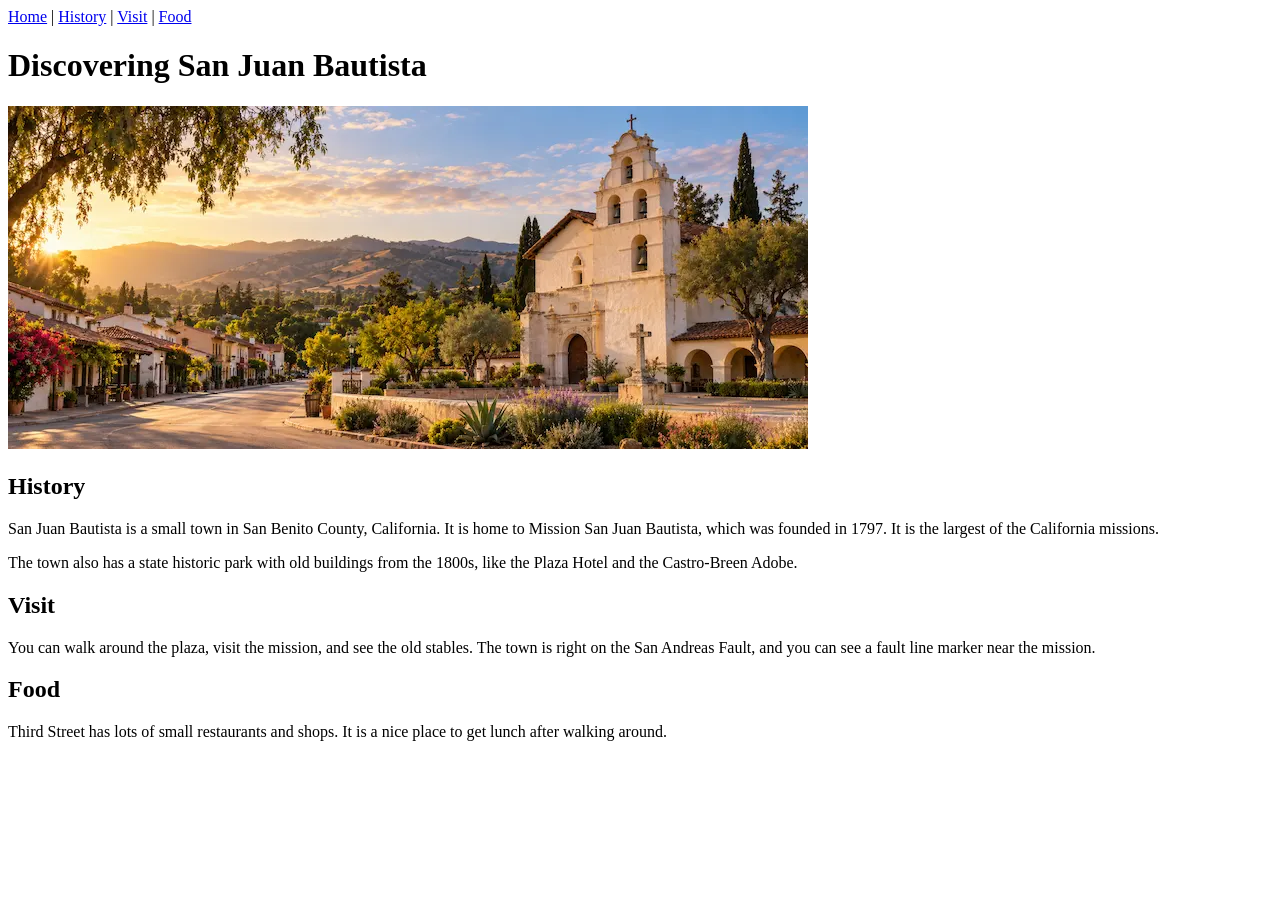
<file: w3/index.html>
<!DOCTYPE html>
<html lang="en">
<head>
<title>Discovering San Juan Bautista</title>
</head>
<body>

<nav id="menu">
<a href="index.html">Home</a> |
<a href="#history">History</a> |
<a href="#visit">Visit</a> |
<a href="#food">Food</a>
</nav>

<h1>Discovering San Juan Bautista</h1>

<img src="img/golden-hour-mission-town-panorama.webp" alt="The Mission at San Juan Bautista">

<h2 id="history">History</h2>
<p>San Juan Bautista is a small town in San Benito County, California. It is home to Mission San Juan Bautista, which was founded in 1797. It is the largest of the California missions.</p>

<p>The town also has a state historic park with old buildings from the 1800s, like the Plaza Hotel and the Castro-Breen Adobe.</p>

<h2 id="visit">Visit</h2>
<p>You can walk around the plaza, visit the mission, and see the old stables. The town is right on the San Andreas Fault, and you can see a fault line marker near the mission.</p>

<h2 id="food">Food</h2>
<p>Third Street has lots of small restaurants and shops. It is a nice place to get lunch after walking around.</p>

</body>
</html>
</file>
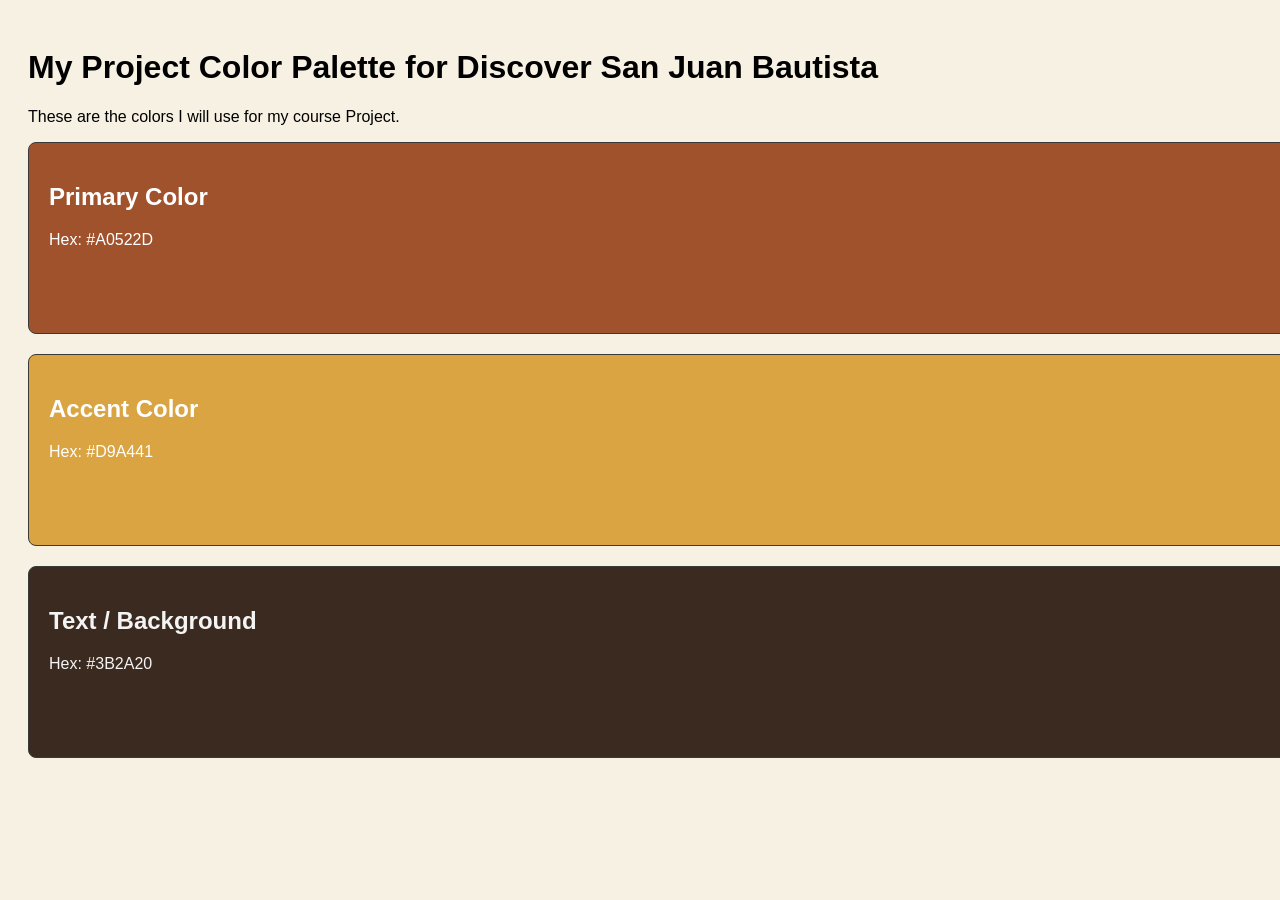
<file: w4/index.html>
<!DOCTYPE html>
<html lang="en">
<head>
    <meta charset="UTF-8">
    <title>My Project Palette</title>
    <link rel="stylesheet" href="css/style.css">
</head>
<body>

    <h1>My Project Color Palette for Discover San Juan Bautista</h1>
    <p>These are the colors I will use for my course Project.</p>

    <div class="swatch primary">
        <h2>Primary Color</h2>
        <p>Hex: #A0522D</p>
    </div>

    <div class="swatch accent">
        <h2>Accent Color</h2>
        <p>Hex: #D9A441</p>
    </div>

    <div class="swatch text">
        <h2>Text / Background</h2>
        <p>Hex: #3B2A20</p>
    </div>

</body>
</html>
</file>
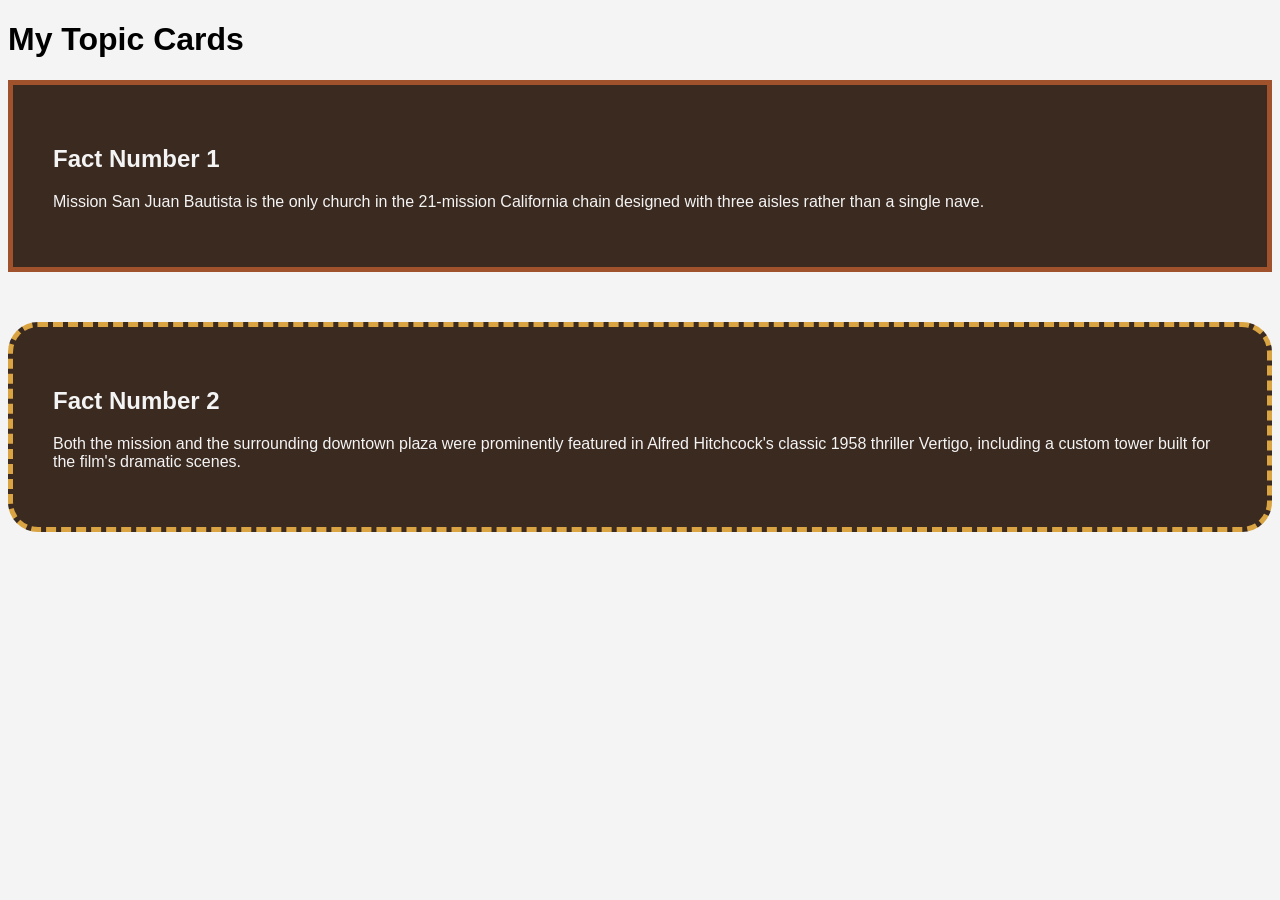
<file: w5/index.html>
<!DOCTYPE html>
<html lang="en">
<head>
    <meta charset="UTF-8">
    <title>Box Model Lab</title>
    <link rel="stylesheet" href="css/style.css">
</head>
<body>

    <h1>My Topic Cards</h1>

    <div class="card box-a">
        <h2>Fact Number 1</h2>
        <p>Mission San Juan Bautista is the only church in the 21-mission California chain designed with three aisles rather than a single nave.</p>
    </div>

    <div class="card box-b">
        <h2>Fact Number 2</h2>
        <p>Both the mission and the surrounding downtown plaza were prominently featured in Alfred Hitchcock's classic 1958 thriller Vertigo, including a custom tower built for the film's dramatic scenes.</p>
    </div>

</body>
</html>
</file>
<file: w4/css/style.css>
/* General Page Styles */
/* 
    Another note because I changed the color values in
    the previous step 
*/
body {
    font-family: 'Trebuchet MS', Arial, Helvetica, sans-serif;
    padding: 20px;
    background-color: #F7F1E3; /* Default Gray */
}

/* SHARED STYLES: All boxes get these rules */
.swatch {
    height: 150px;
    width: 100%;
    margin-bottom: 20px;
    padding: 20px;
    border: 1px solid #3a3a3a; /* Default Border */
    border-radius: 8px;
    color: white; /* Default text color inside boxes */
}

/* UNIQUE STYLES: Update the HEX codes below */

/* 1. Primary Color */
.primary {
    background-color: #A0522D; /* CHANGE THIS */
}

/* 2. Accent Color */
.accent {
    background-color: #D9A441; /* CHANGE THIS */
}

/* 3. Text/Light Color */
.text {
    background-color: #3B2A20; /* CHANGE THIS */
    color: #f4f4f4; /* Light text for dark background */
}
</file>
<file: w5/css/style.css>
/* General Page Styles */
body {
    font-family: sans-serif;
    background-color: #f4f4f4;
}

/* 1. THE BASE COMPONENT: This targets BOTH boxes */
.card {
    background-color: #3B2A20; /* CHANGE TO: Your Text/Background color */
    color: #f4f4f4;
    border-width: 5px;
    border-style: solid;

    padding: 40px;
}

/* 2. THE MODIFIERS: These give each box a unique border color */
.box-a {
    border-color: #A0522D; /* CHANGE TO: Your Primary color */
    margin-bottom: 50px;
}

.box-b {
    border-color: #D9A441; /* CHANGE TO: Your Accent color */
    border-style: dashed;
    border-radius: 30px;
}

/* DevTools Check: Padding is Green, Border is Yellow, Margin is Orange */
</file>
